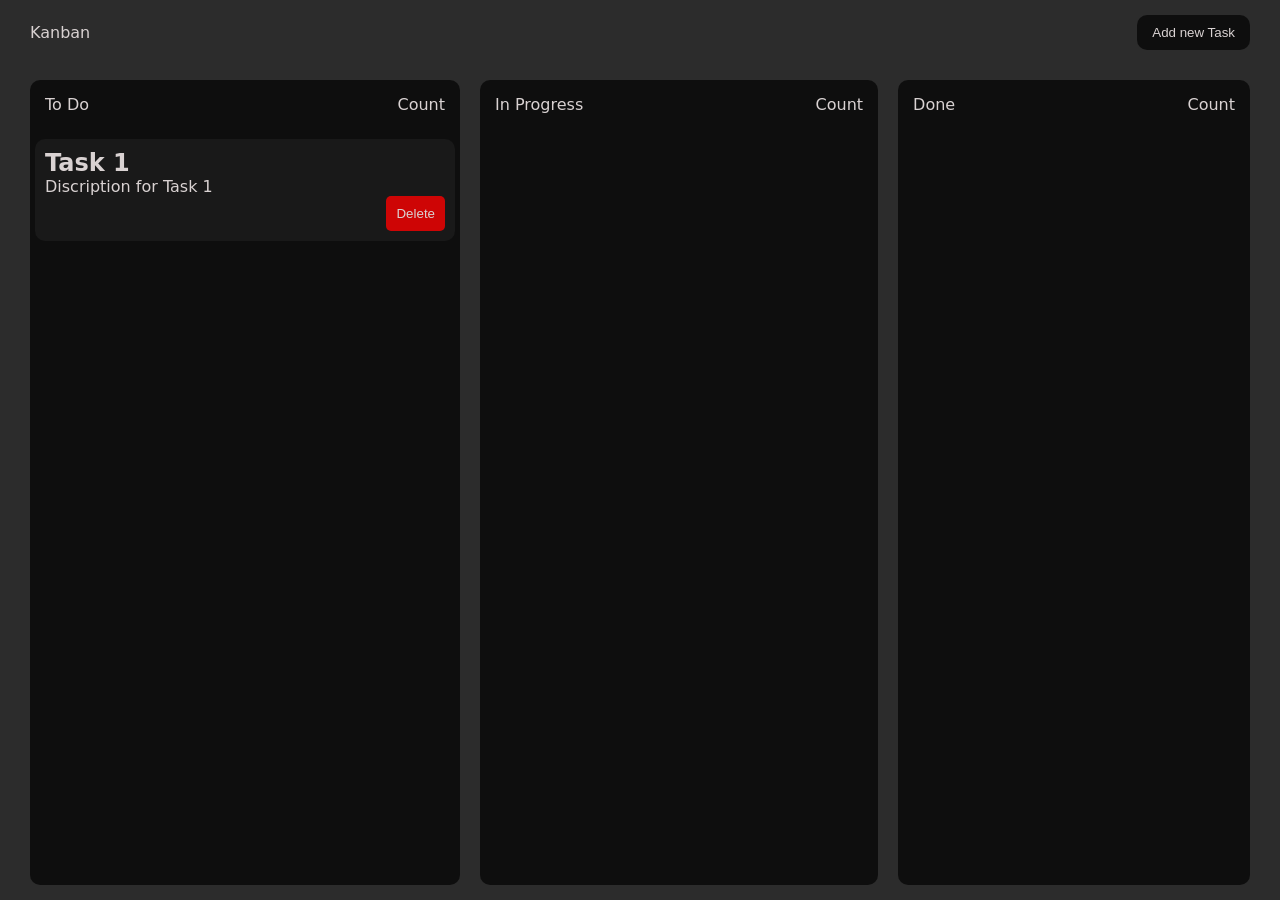
<file: index.html>
<!DOCTYPE html>
<html lang="en">
<head>
    <meta charset="UTF-8">
    <meta name="viewport" content="width=device-width, initial-scale=1.0">
    <title>Document</title>
    <link rel="stylesheet" href="style.css">
    <link rel="stylesheet" href="theme.css">
</head>
<body>
    <main>
        <nav>
            <div class="left">Kanban</div>
            <div class="right"> <button id="toggel-modal">Add new Task</button></div>
        </nav>
        <section class="board">
             <div id="todo" class="task-column">
                <div class="heading">
                    <div class="left">To Do</div>
                    <div class="right">Count</div>
                </div>
                <div class="task" draggable="true">
                    <h2>Task 1</h2>
                    <p>Discription for Task 1</p>
                    <button>
                        Delete
                    </button>
                </div>
             </div>
             <div id="progress" class="task-column ">
                <div class="heading">
                    <div class="left">In Progress
                    </div>
                    <div class="right">Count</div>
                </div>
            </div>
             <div id="done" class="task-column">
                <div class="heading">
                    <div class="left">Done</div>
                    <div class="right"> Count</div>
                </div>
             </div>
        </section>
    </main>

    <div class="modal  add-new-task">
        <div class="bg"></div>
        <div class="center">
            <input type="text" id="task-title-input" placeholder="task title">
        <textarea name="" placeholder="task discription" id="task-desc-input"></textarea>
        <button class="add-task-btn" id="add-new-task">Add Task</button>
        </div>
    </div>
    
    
    <script src="script.js"></script>
</body>
</html>
</file>
<file: style.css>
*{
    margin: 0;
    padding: 0;
    box-sizing: border-box;
}

html , body{
    height:100%;
    width:100%;
}
html{
    font-family: system-ui, -apple-system, BlinkMacSystemFont, 'Segoe UI', Roboto, Oxygen, Ubuntu, Cantarell, 'Open Sans', 'Helvetica Neue', sans-serif;
}

body{
    background-color:var(--bg-color);
    color: var(--primary-text-color);
}
 main{
    display: flex;
    flex-direction: column;
    height: 100%;
 }

nav{
    padding: var(--nav-padding);
    display: flex;
    align-items: center;
    justify-content: space-between;
}

nav button{
    background-color: var(--bg-button-color);
    color: var(--primary-text-color);
    border: none;
    outline: none;
    padding: var(--padding-m) var(--padding-l);
    cursor: pointer;
    border-radius: var(--border-radius-m);
}

section{
    padding: var(--section-padding);
    display: flex;
    justify-content: space-between;
    flex-grow: 1;
    gap: var(--padding-al);
}

section .task-column{
    display: flex;
    flex-direction: column;
    gap: var(--padding-l);
    border-radius: var( --border-radius-m);
    flex-grow: 1;
    background-color:var(--bg-button-color);
    transition: all 0.7s cubic-bezier(0.19, 1, 0.22, 1);
}


section .task-column .heading{
    width: 100%;
    display: flex;
    align-items: center;
    justify-content: space-between;
    padding: var(--padding-m);

}
section .task-column{
    padding: var(--padding-s);
}

section .task-column .task{
    background-color: var(--bg-task-color);
    padding: var(--padding-m);
    border-radius: var(--border-radius-m);
    display: flex;
    flex-direction: column;
    cursor: grab;


}

section .task-column .task button{
    align-self: flex-end;
    cursor: pointer;
    padding: var(--padding-m);
    border-radius: var(--border-radius-s);
    border: none;
    outline: none;
    background-color: var(--delete-color);
    color: var(--primary-text-color);
}


section .task-column.hover-over{
    border: 2px dashed var(--primary-text-color);
    scale: 1.02;
}

.modal{
    position: fixed;
    height: 100vh;
    width: 100vw;
    top: 0;
    left: 0;
    display: none;
    align-items: center;
    justify-content: center;   
}

.modal.active{
    display: flex;
}
.modal .bg{
    position: absolute;
    height: 100%;
    width: 100%;
    background-color: rgba(94, 94, 94, 0.345);
    backdrop-filter: blur(5px);
}
.modal .center{
    background-color: var(--bg-color);
    padding: var(--padding-al);
    display: flex;
    flex-direction: column;
    gap: var(--padding-m);
    border-radius: var(--border-radius-m);
    z-index: 10;

}

.modal .center input, .modal .center textarea{
    background-color: var(--bg-task-color);
    border: none;
    outline: none;
    color: var(--primary-text-color);
    padding: var(--padding-m);
    border-radius: var(--border-radius-s);
}

.modal .center button{
    background-color: var(--bg-task-color);
    border: none;
    outline: none;
    color: var(--primary-text-color);
    padding: var(--padding-m) var(--padding-l);
    cursor: pointer;
    width: fit-content;
    align-self: center;
    border-radius: var(--border-radius-m);
}
</file>
<file: theme.css>
:root{
    /* bg */
    --bg-color:rgba(0, 0, 0, 0.828);
    --bg-button-color:rgba(0, 0, 0, 0.669);
    --primary-text-color:rgb(217, 210, 210);
    --bg-task-color:rgba(28, 28, 28, 0.804);
    --delete-color:rgba(255, 0, 0, 0.789);

    /* padding */
    --nav-padding:15px 30px;
    --section-padding:15px 30px;
    --padding-s:5px;
    --padding-m:10px;
    --padding-l:15px;
    --padding-al:20px;
    


    /* border */
    --border-radius-s:5px;
    --border-radius-m:10px;
    --border-radius-l:15px;
    --border-radius-xl:20px;
    --border-radius-xxl:30px;
}
</file>
